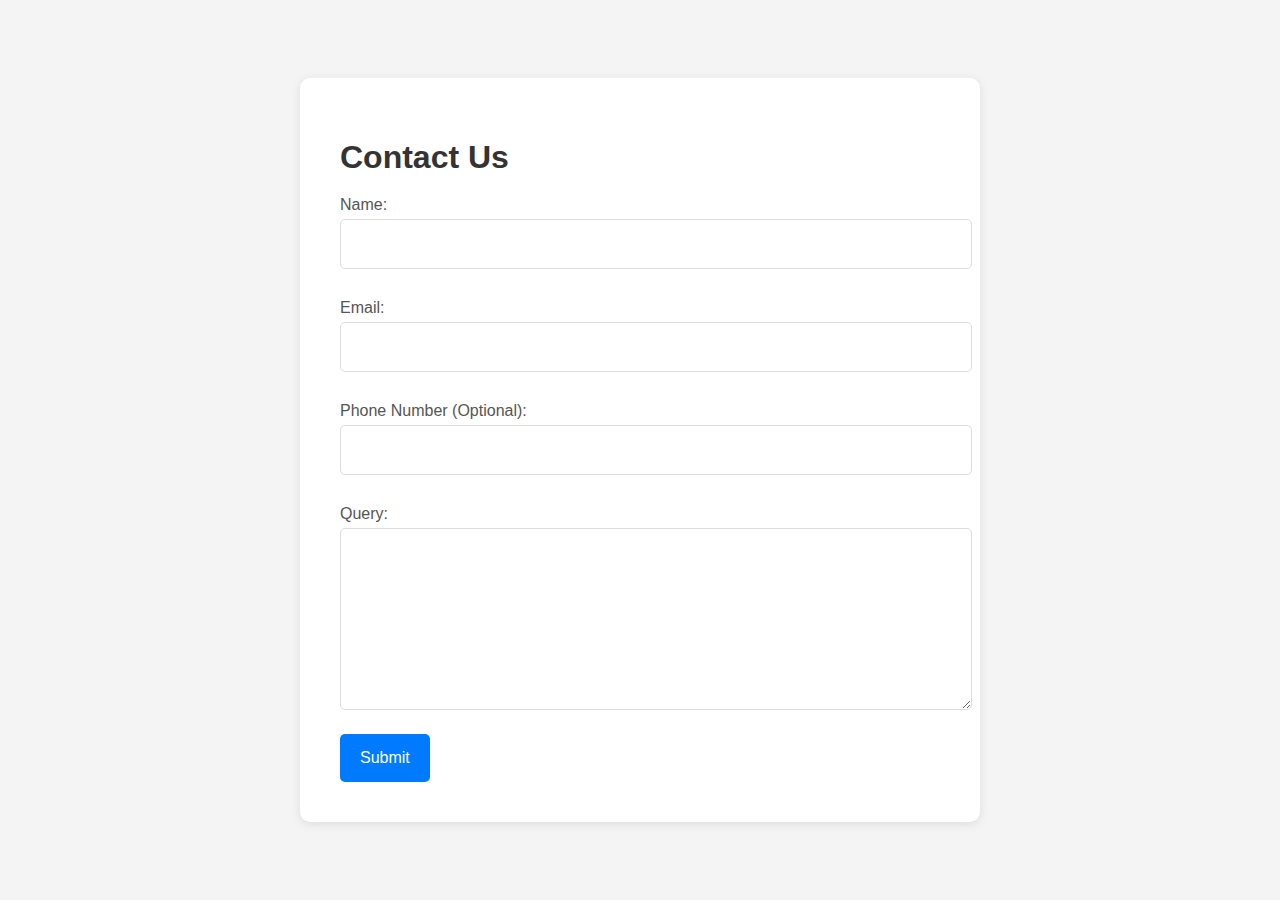
<file: Dev/Dev-Apps/contact-page-api-lambda-main/frontend.example/index.html>
<!DOCTYPE html>
<html lang="en">
<head>
    <meta charset="UTF-8">
    <meta name="viewport" content="width=device-width, initial-scale=1.0">
    <title>Contact Us</title>
    <style>
        body {
            font-family: 'Arial', sans-serif;
            background-color: #f4f4f4;
            margin: 0;
            padding: 0;
            display: flex;
            justify-content: center;
            align-items: center;
            height: 100vh;
        }
        .container {
            background-color: white;
            padding: 40px;
            border-radius: 10px;
            box-shadow: 0 2px 10px rgba(0, 0, 0, 0.1);
            max-width: 600px;
            width: 100%;
        }
        h1 {
            margin-bottom: 20px;
            color: #333;
        }
        label {
            display: block;
            margin: 10px 0 5px;
            color: #555;
        }
        input, textarea {
            width: 100%;
            padding: 15px;
            margin-bottom: 20px;
            border: 1px solid #ddd;
            border-radius: 5px;
            font-size: 16px;
        }
        textarea {
            resize: vertical;
            height: 150px;
        }
        button {
            background-color: #007BFF;
            color: white;
            padding: 15px 20px;
            border: none;
            border-radius: 5px;
            cursor: pointer;
            font-size: 16px;
            transition: background-color 0.3s;
        }
        button:hover {
            background-color: #0056b3;
        }
    </style>
</head>
<body>
    <div class="container">
        <h1>Contact Us</h1>
        <form id="contactForm">
            <label for="name">Name:</label>
            <input type="text" id="name" name="name" required>

            <label for="email">Email:</label>
            <input type="email" id="email" name="email" required>

            <label for="phone">Phone Number (Optional):</label>
            <input type="tel" id="phone" name="phone">

            <label for="query">Query:</label>
            <textarea id="query" name="query" required></textarea>

            <button type="submit">Submit</button>
        </form>
    </div>

    <script>
        document.getElementById('contactForm').addEventListener('submit', function(event) {
            event.preventDefault();

            const formData = {
                name: document.getElementById('name').value,
                email: document.getElementById('email').value,
                phone: document.getElementById('phone').value,
                query: document.getElementById('query').value,
            };

            fetch('http://localhost:3000/send-email', {
                method: 'POST',
                headers: {
                    'Content-Type': 'application/json',
                },
                body: JSON.stringify(formData),
            })
            .then(response => response.json())
            .then(data => {
                if (data.success) {
                    alert('Your query has been submitted!');
                } else {
                    alert('Error! Please Reach Us at admin@kubecloud.in.net');
                }
            })
            .catch(error => {
                console.error('Error:', error);
                alert('Error! Please Reach Us at admin@kubecloud.in.net.');
            });
        });
    </script>
</body>
</html>
</file>
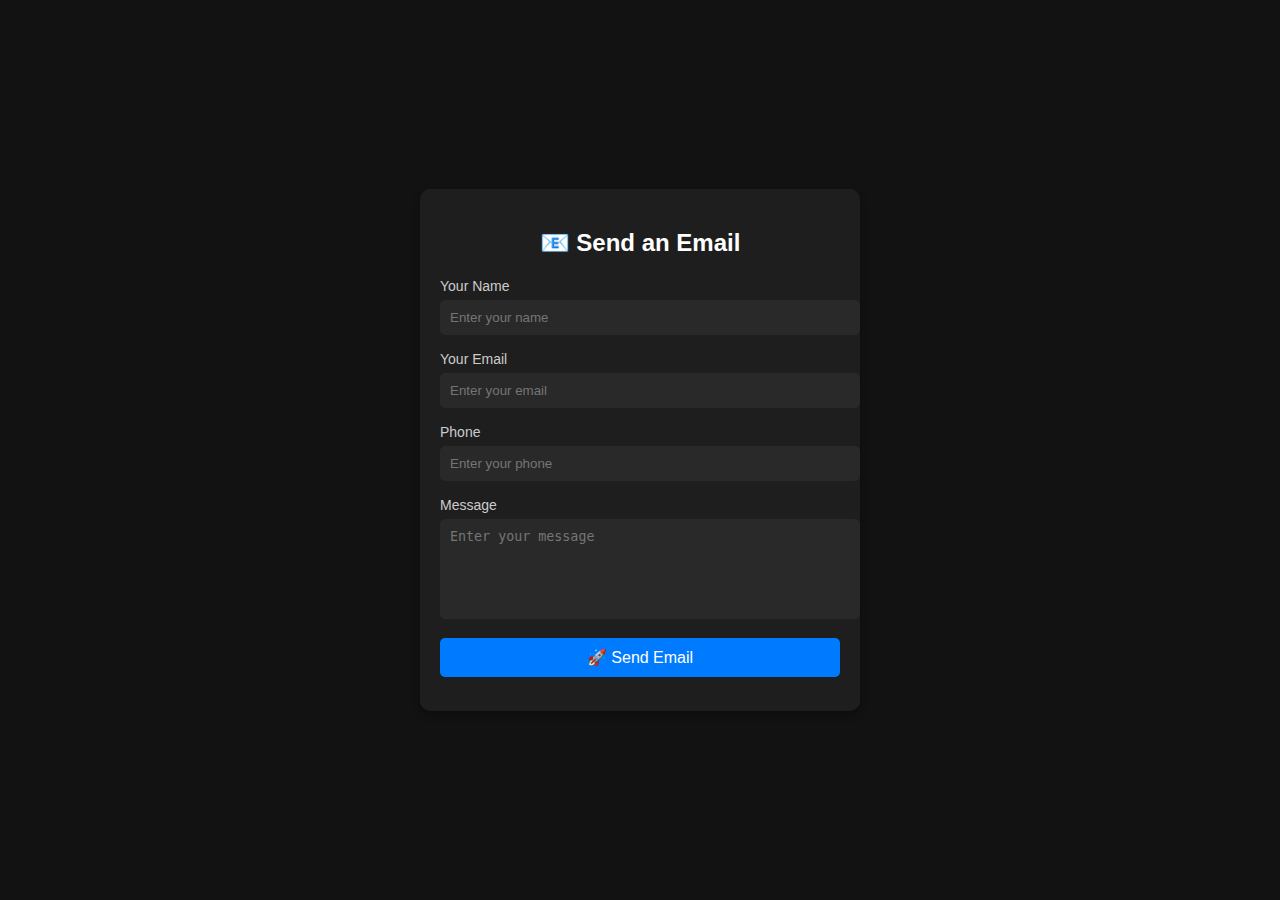
<file: Dev/Dev-Apps/contact-page-api-lambda-lambda-deploy/contact-page-api-lambda-main/email-dashboard/index.html>
<!DOCTYPE html>
<html lang="en">
<head>
    <meta charset="UTF-8">
    <meta name="viewport" content="width=device-width, initial-scale=1.0">
    <title>Email Sender</title>
    <link rel="stylesheet" href="style.css">
</head>
<body>

    <div class="container">
        <h2>📧 Send an Email</h2>
        
        <form id="emailForm">
            <div class="input-group">
                <label for="name">Your Name</label>
                <input type="text" id="name" placeholder="Enter your name" required>
            </div>

            <div class="input-group">
                <label for="email">Your Email</label>
                <input type="email" id="email" placeholder="Enter your email" required>
            </div>

            <div class="input-group">
                <label for="phone">Phone</label>
                <input type="text" id="phone" placeholder="Enter your phone" required>
            </div>

            <div class="input-group">
                <label for="query">Message</label>
                <textarea id="query" placeholder="Enter your message" required></textarea>
            </div>

            <button type="submit">🚀 Send Email</button>
            <p id="responseMessage"></p>
        </form>
    </div>

    <script src="script.js"></script>
</body>
</html>
</file>
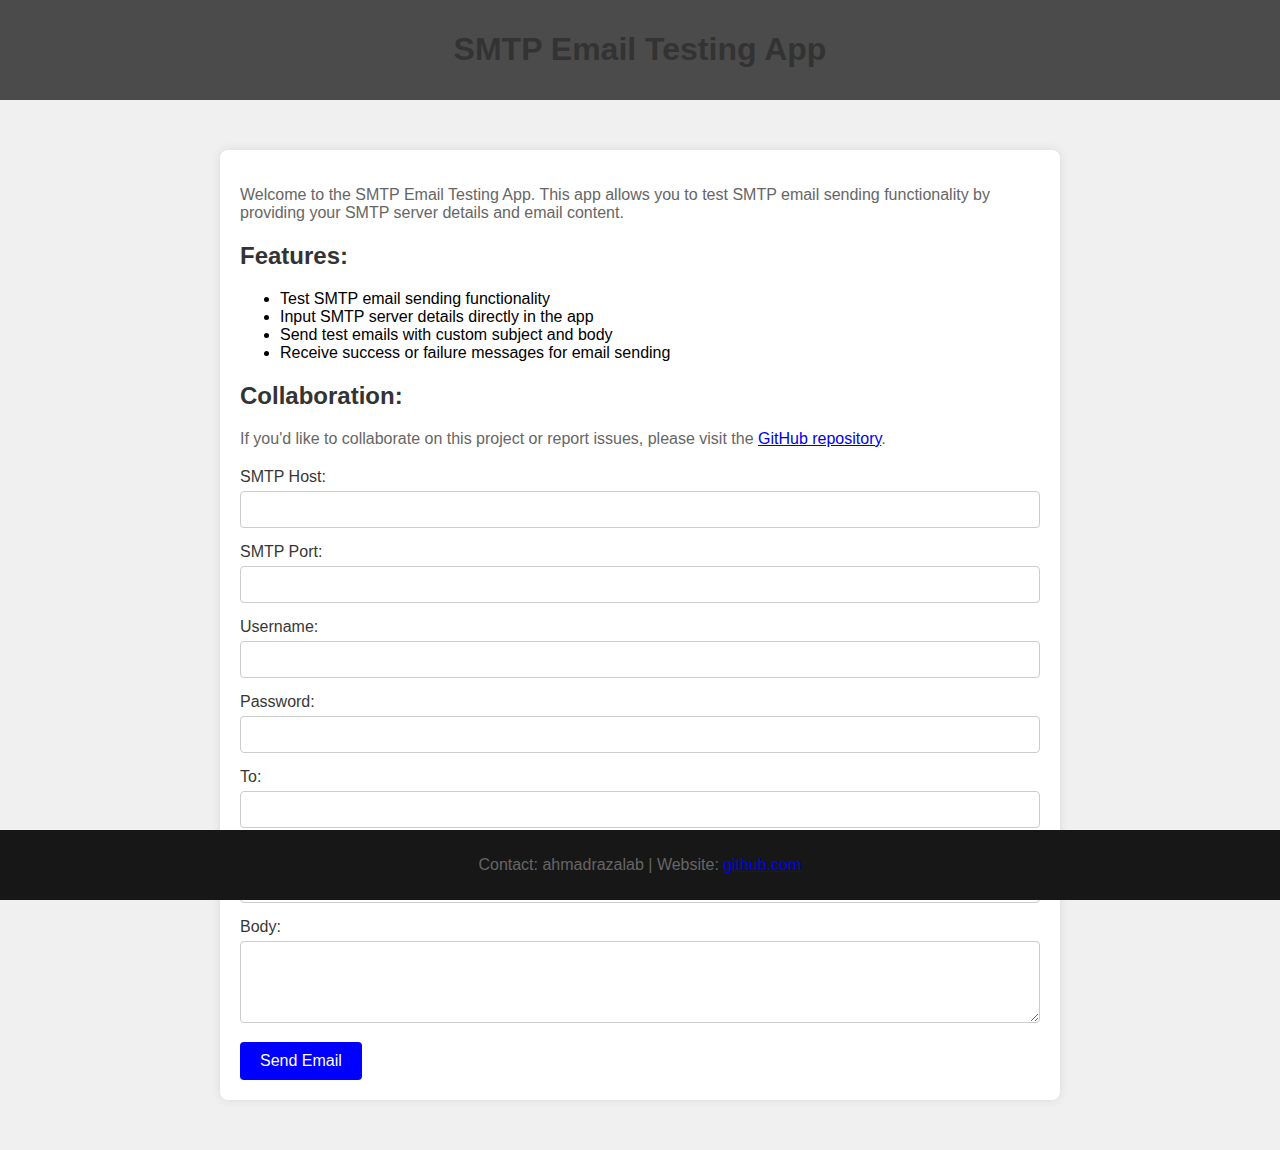
<file: Dev/Dev-Apps/smtp-test-app-ui-main/old-expired/templates/index.html>
<!-- templates/index.html -->

<!DOCTYPE html>
<html lang="en">
<head>
    <meta charset="UTF-8">
    <meta name="viewport" content="width=device-width, initial-scale=1.0">
    <title>SMTP Email Testing App</title>
    <style>
        body {
            font-family: Arial, sans-serif;
            background-color: #f0f0f0; /* Light grey background */
            margin: 0;
            padding: 0;
        }
        header {
            background-color: #4b4b4c; /* Blue header background */
            color: #fff; /* White header text color */
            padding: 10px 0;
            text-align: center;
        }
        footer {
            background-color: #171717; /* Blue footer background */
            color: #fff; /* White footer text color */
            padding: 10px 0;
            text-align: center;
            position: fixed;
            bottom: 0;
            width: 100%;
        }
        .container {
            max-width: 800px;
            margin: 50px auto;
            background-color: #fff; /* White container background */
            padding: 20px;
            border-radius: 8px;
            box-shadow: 0 0 10px rgba(0, 0, 0, 0.1); /* Box shadow for container */
        }
        h1, h2 {
            color: #333; /* Dark grey text color */
        }
        p {
            color: #666; /* Medium grey text color */
        }
        form {
            margin-top: 20px;
        }
        label {
            display: block;
            margin-bottom: 5px;
            color: #383737; /* Dark grey label color */
        }
        input[type="text"],
        input[type="number"],
        input[type="email"],
        input[type="password"],
        textarea {
            width: 100%;
            padding: 10px;
            margin-bottom: 15px;
            border: 1px solid #ccc; /* Light grey border */
            border-radius: 4px;
            box-sizing: border-box;
        }
        button {
            background-color: #0000ff; /* Blue button color */
            color: #fff; /* White button text color */
            padding: 10px 20px;
            border: none;
            border-radius: 4px;
            cursor: pointer;
            font-size: 16px;
        }
        button:hover {
            background-color: #0056b3; /* Darker blue hover color */
        }
    </style>
</head>
<body>
    <header>
        <h1>SMTP Email Testing App</h1>
    </header>
    <div class="container">
        <p>Welcome to the SMTP Email Testing App. This app allows you to test SMTP email sending functionality by providing your SMTP server details and email content.</p>
        <h2>Features:</h2>
        <ul>
            <li>Test SMTP email sending functionality</li>
            <li>Input SMTP server details directly in the app</li>
            <li>Send test emails with custom subject and body</li>
            <li>Receive success or failure messages for email sending</li>
        </ul>
        <h2>Collaboration:</h2>
        <p>If you'd like to collaborate on this project or report issues, please visit the <a href="https://github.com/minikube-mini-projects/smtp-email-app.git">GitHub repository</a>.</p>
        <form action="/send_email" method="post">
            <label for="host">SMTP Host:</label>
            <input type="text" id="host" name="host" required>
            <label for="port">SMTP Port:</label>
            <input type="number" id="port" name="port" required>
            <label for="username">Username:</label>
            <input type="text" id="username" name="username" required>
            <label for="password">Password:</label>
            <input type="password" id="password" name="password" required>
            <label for="to">To:</label>
            <input type="email" id="to" name="to" required>
            <label for="subject">Subject:</label>
            <input type="text" id="subject" name="subject" required>
            <label for="body">Body:</label>
            <textarea id="body" name="body" rows="4" required></textarea>
            <button type="submit">Send Email</button>
        </form>
    </div>
    <footer>
        <p>Contact: ahmadrazalab | Website: <a href="https://github.com/minikube-mini-projects/smtp-email-app.git">github.com</a></p>
    </footer>
</body>
</html>
</file>
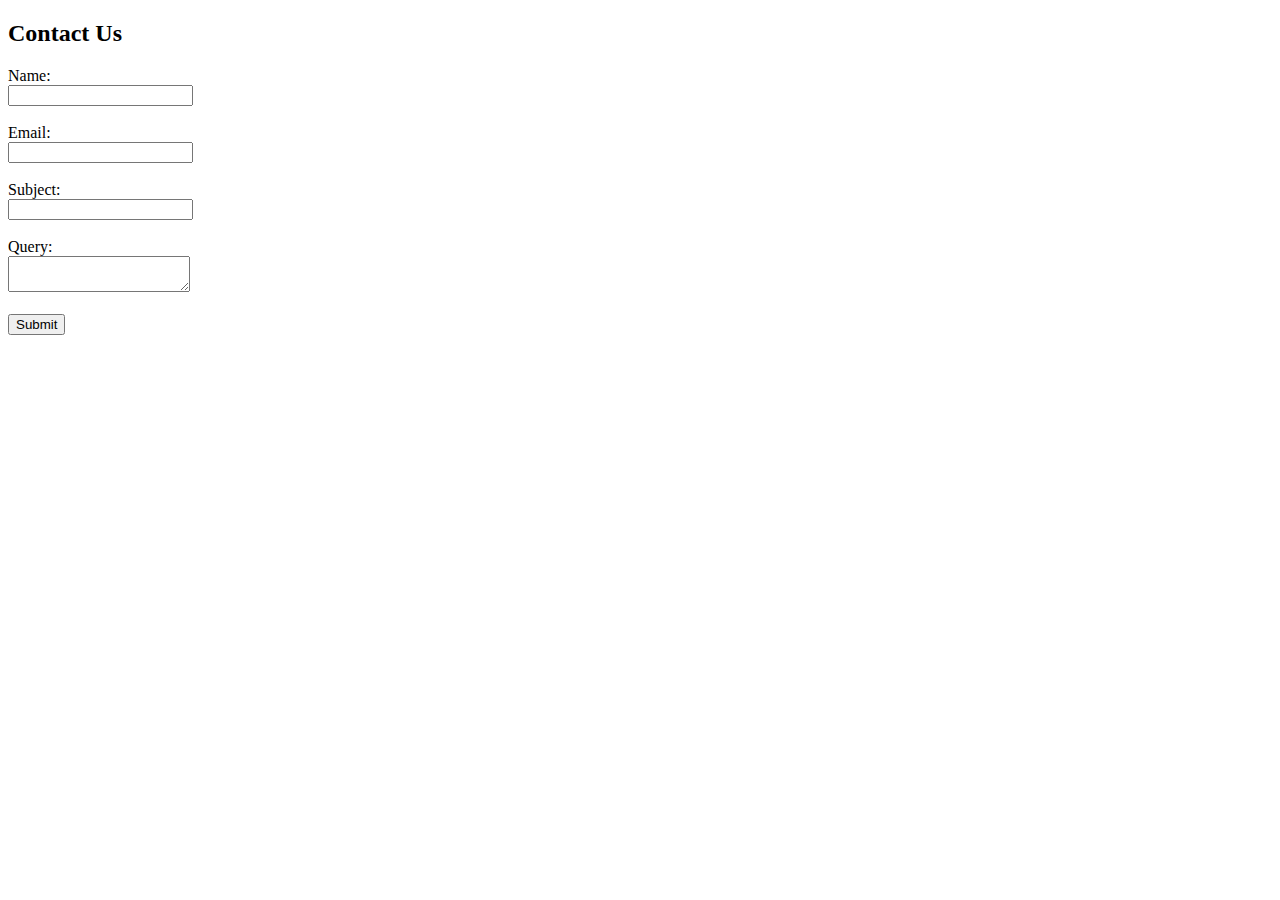
<file: Dev/Dev-Apps/go-contact-api-lambda-main/form.html>
<!DOCTYPE html>
<html lang="en">
<head>
    <meta charset="UTF-8">
    <meta name="viewport" content="width=device-width, initial-scale=1.0">
    <title>Contact Form</title>
</head>
<body>
    <h2>Contact Us</h2>
    <form id="contact-form" method="POST" action="http://localhost:8080/submit-query">
        <label for="name">Name:</label><br>
        <input type="text" id="name" name="name" required><br><br>

        <label for="email">Email:</label><br>
        <input type="email" id="email" name="email" required><br><br>

        <label for="subject">Subject:</label><br>
        <input type="text" id="subject" name="subject" required><br><br>

        <label for="query">Query:</label><br>
        <textarea id="query" name="query" required></textarea><br><br>

        <input type="submit" value="Submit">
    </form>
</body>
</html>
</file>
<file: Dev/Dev-Apps/contact-page-api-lambda-lambda-deploy/contact-page-api-lambda-main/email-dashboard/style.css>
/* Dark Theme Styles */
body {
    background-color: #121212;
    color: #fff;
    font-family: 'Arial', sans-serif;
    display: flex;
    justify-content: center;
    align-items: center;
    height: 100vh;
    margin: 0;
}

/* Main Container */
.container {
    background: #1e1e1e;
    padding: 20px;
    border-radius: 10px;
    box-shadow: 0px 4px 10px rgba(0, 0, 0, 0.3);
    width: 100%;
    max-width: 400px;
    text-align: center;
}

/* Form Inputs */
.input-group {
    margin-bottom: 15px;
    text-align: left;
}

.input-group label {
    font-size: 14px;
    color: #ccc;
}

.input-group input, 
.input-group textarea {
    width: 100%;
    padding: 10px;
    border: none;
    border-radius: 5px;
    background: #292929;
    color: white;
    margin-top: 5px;
}

.input-group textarea {
    height: 80px;
    resize: none;
}

/* Submit Button */
button {
    background: #007bff;
    color: white;
    padding: 10px;
    border: none;
    width: 100%;
    border-radius: 5px;
    font-size: 16px;
    cursor: pointer;
    transition: background 0.3s;
}

button:hover {
    background: #0056b3;
}

/* Response Message */
#responseMessage {
    margin-top: 10px;
    font-size: 14px;
    color: #28a745;
}
</file>
